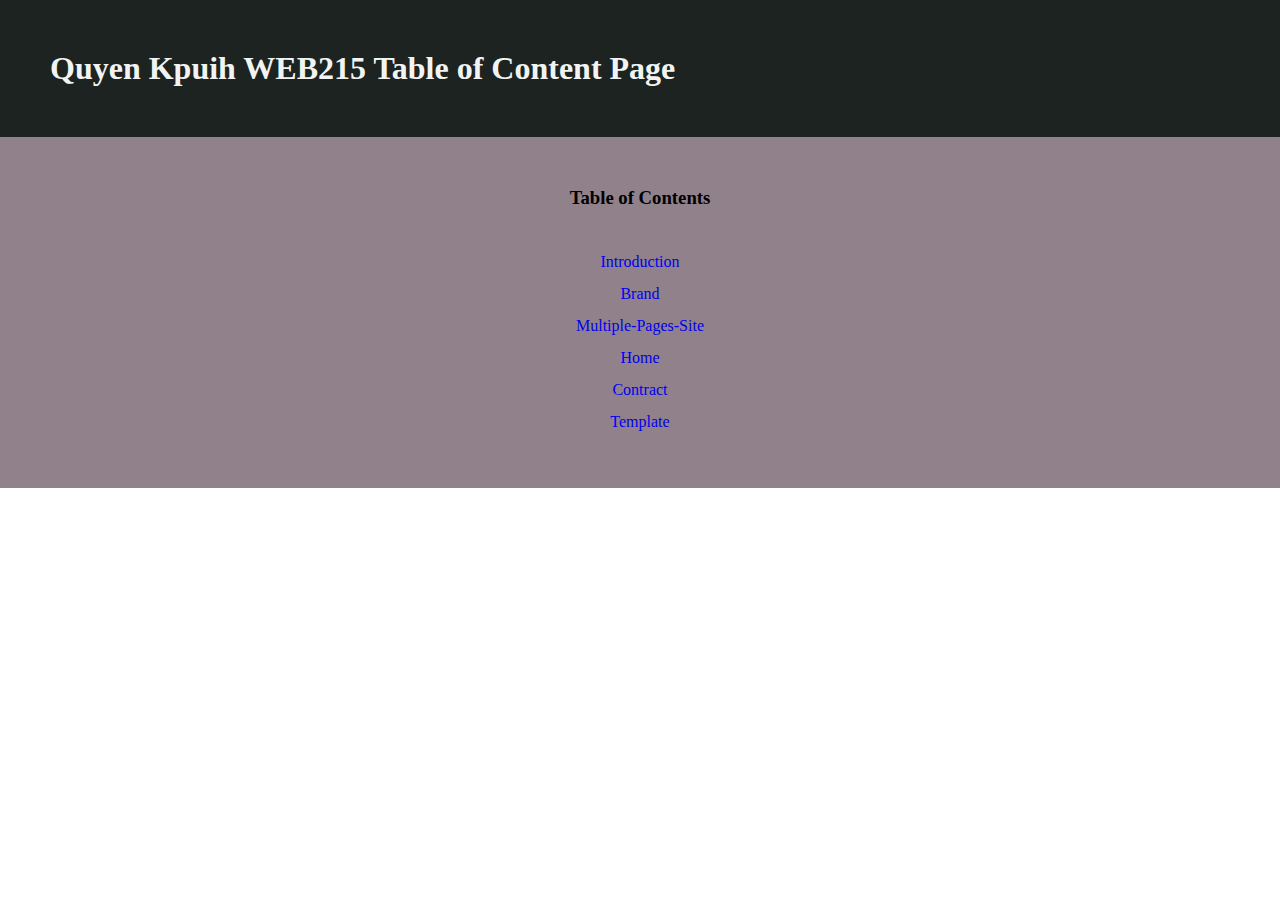
<file: index.html>
<!DOCTYPE html>
<html lang="en">
<head>
    <meta charset="UTF-8">
    <meta http-equiv="X-UA-Compatible" content="IE=edge">
    <meta name="viewport" content="width=device-width, initial-scale=1.0">
    <link rel="stylesheet" href="styles/default.css">
    <title>Table Of Content Page</title>
</head>
<body>
    <main>
    <h1>Quyen Kpuih WEB215 Table of Content Page</h1>
    <div id="toc-data"></div>
    </main>
    <script src="scripts/toc.js"></script>
</body>
</html>
</file>
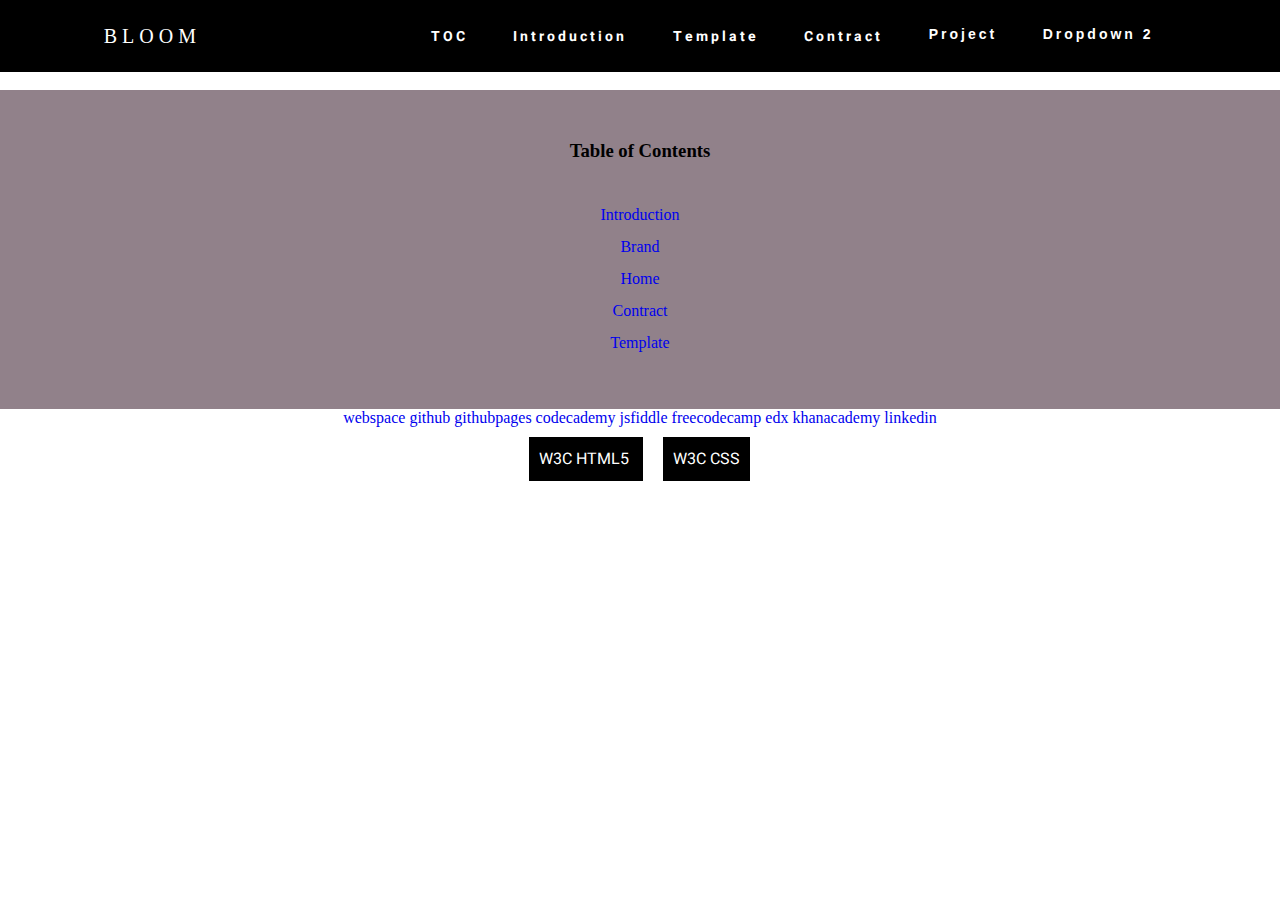
<file: dynamic_everything/index.html>
<!DOCTYPE html>
<html lang="en">
<head>
    <meta charset="UTF-8">
    <meta http-equiv="X-UA-Compatible" content="IE=edge">
    <meta name="viewport" content="width=device-width, initial-scale=1.0">
    <link rel="stylesheet" href="styles/default.css">
    <title>WEB215 Dynamic Everything</title>
</head>
<body>
    <div id="load-menu"></div></br><!--where menu.txt will load-->

    <div id="load-main-content"></div><!--where other contents .txt file will load-->

    <footer>
    <div id="load-footer"></div>
    </footer>

    <script src="scripts/loadpage.js"></script>
    <script src="scripts/default.js"></script>
</body>
</html>
</file>
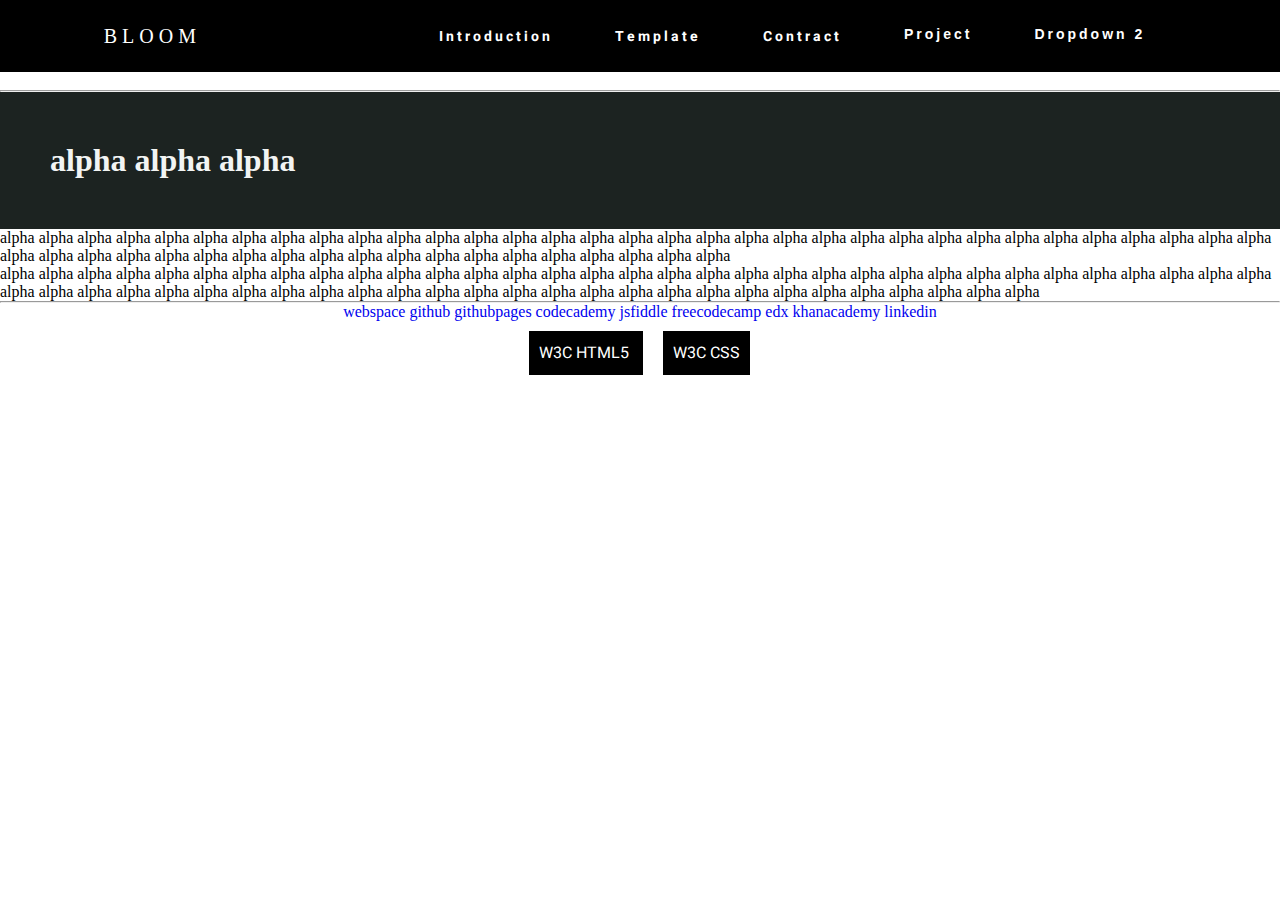
<file: superduper_dynamic/index.html>
<!DOCTYPE html>
<html lang="en">
<head>
    <meta charset="UTF-8">
    <meta http-equiv="X-UA-Compatible" content="IE=edge">
    <meta name="viewport" content="width=device-width, initial-scale=1.0">
    <link rel="stylesheet" href="styles/default.css">
    <title>Super Duper Dynamic Page</title>
</head>
<body>
    <div id="load-menu"></div></br><!--where menu.txt will load-->

    <div id="load-main-content"></div><!--where other contents .txt file will load-->

    <footer>
    <div id="load-footer"></div>
    </footer>

    <script src="scripts/loadpage.js"></script>
    <script src="scripts/default.js"></script>
</body>
</html>
</file>
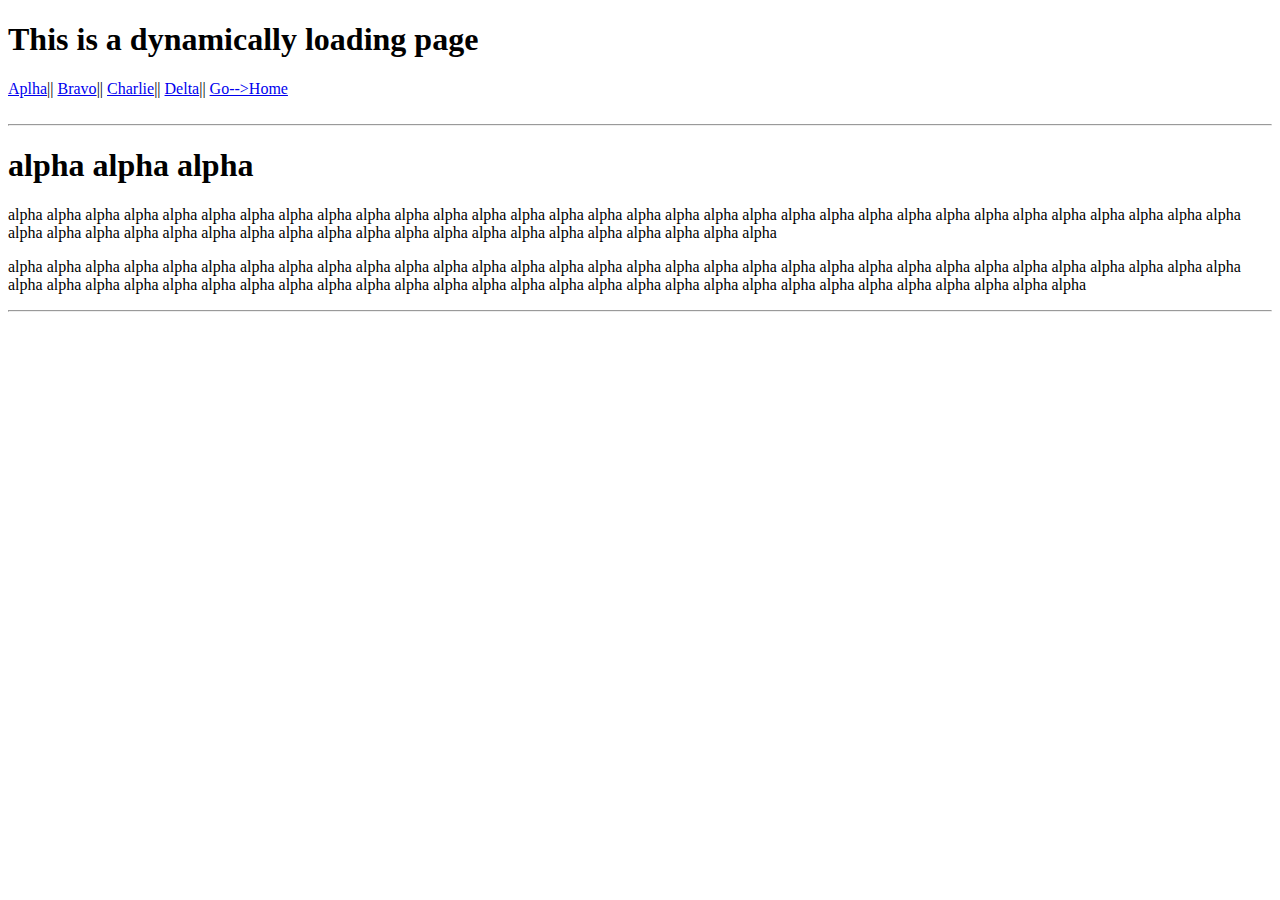
<file: multipage_sites/superduper_dynamic/index.html>
<!DOCTYPE html>
<html lang="en">
<head>
    <meta charset="UTF-8">
    <meta http-equiv="X-UA-Compatible" content="IE=edge">
    <meta name="viewport" content="width=device-width, initial-scale=1.0">
    <title>Super Duper Dynamic Page</title>
</head>
<body>
    <h1>This is a dynamically loading page</h1>



    <div id="load-menu"></div></br><!--where menu.txt will load-->

    <div id="load-main-content"></div><!--where other contents .txt file will load-->



    <script src="scripts/loadpage.js"></script>
</body>
</html>
</file>
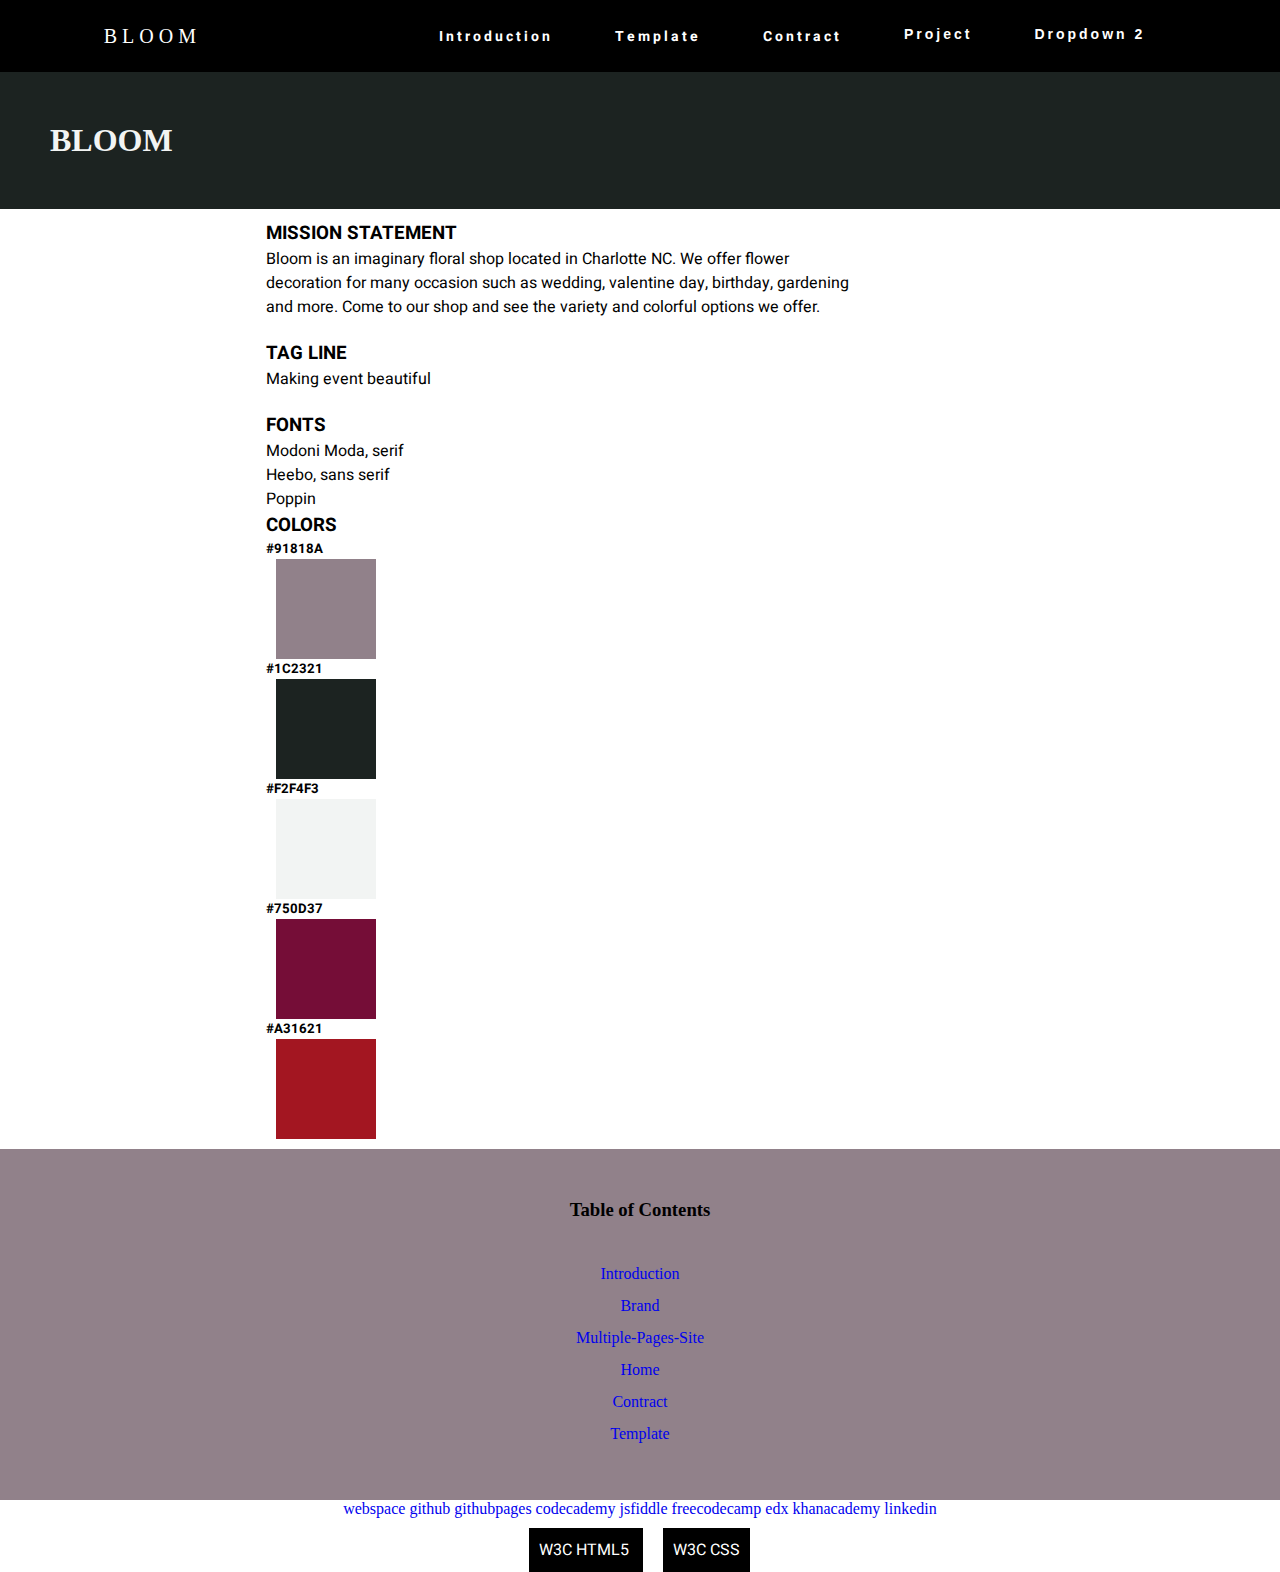
<file: brand.html>
<!DOCTYPE html>
<html lang="en">
<head>
    <meta charset="UTF-8">
    <meta name="viewport" content="width=device-width, initial-scale=1.0">
    <title>Quyen Kpuih Web215 Brand page</title>
    <link rel="stylesheet" href="styles/default.css">
    <link rel="stylesheet" href="styles/default.css">
</head>
<body>
    <div data-include="components/header.html"></div>
    <header>
        <h1>BLOOM</h1>
    </header>
    <main>
        <div class="brand-main">
            <h3>MISSION STATEMENT</h3>
            <p>Bloom is an imaginary floral shop located in Charlotte NC. We offer
                flower decoration for many occasion such as wedding, valentine day, 
                birthday, gardening and more. Come to our shop and see the variety and colorful
                options we offer. 
            </p>
            <h3>TAG LINE</h3>
            <p>Making event beautiful</p>
            <h3>FONTS</h3>
            <ul>
                <li>Modoni Moda, serif</li>
                <li>Heebo, sans serif</li>
                <li>Poppin</li>
            </ul>
            <h3>COLORS</h3>
                <h5>#91818A</h5>
                <div id="brand-colors1"></div>
                <h5>#1C2321</h5>
                <div id="brand-colors2"></div>
                <h5>#F2F4F3</h5>
                <div id="brand-colors3"></div>
                <h5>#750D37</h5>
                <div id="brand-colors4"></div>
                <h5>#A31621</h5>
                <div id="brand-colors5"></div>
        </div>
                <div id="toc-data"></div>
        
    </main>
    <footer>
    <div data-include="components/footer.html"></div>
    </footer>
    <script src="scripts/default.js"></script>
    <script src="scripts/toc.js"></script>
    <script src="scripts/htmlinclude.js"></script>
</body>
</html>
</file>
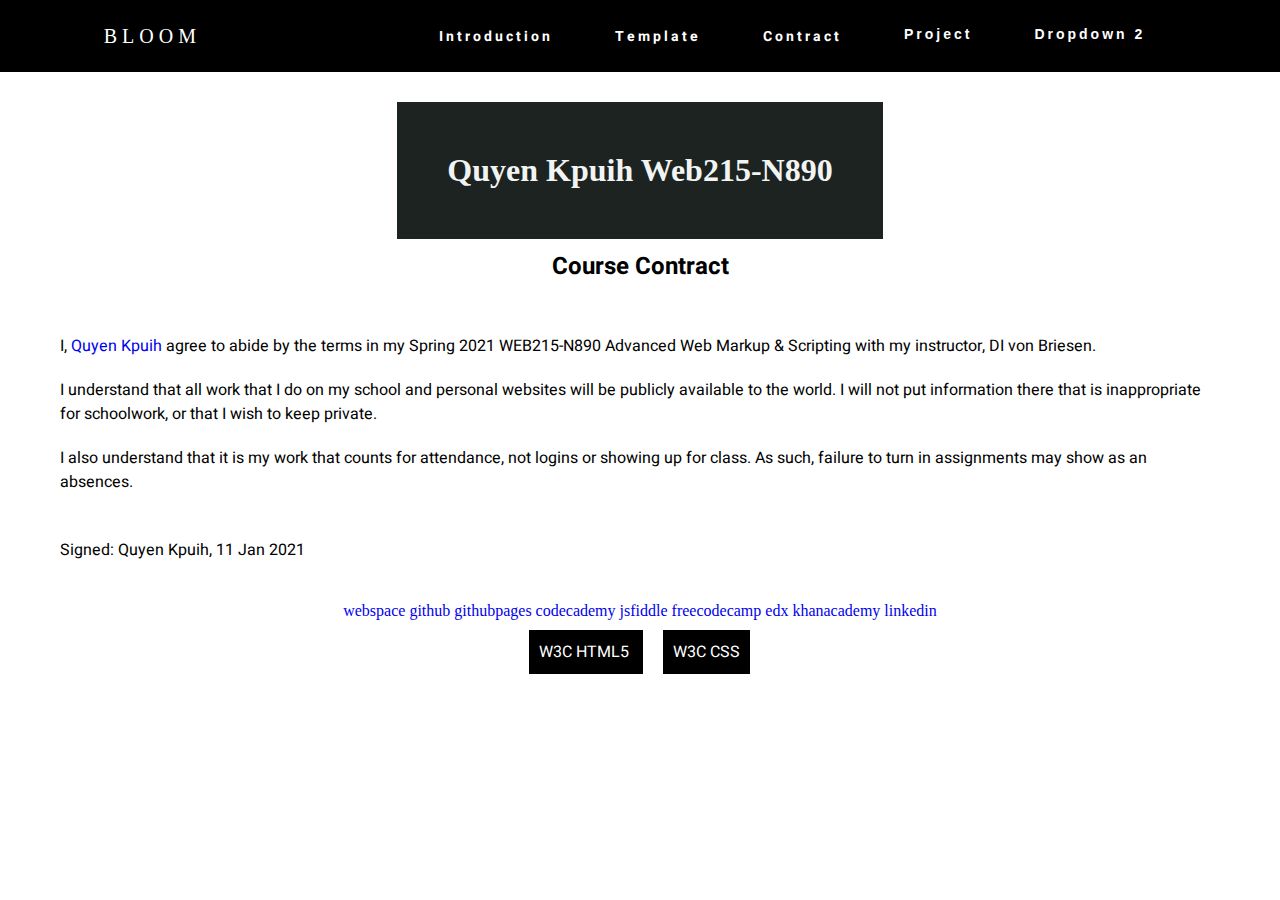
<file: contract.html>
<!DOCTYPE html>
<html lang="en">
<head>
    <meta charset="UTF-8">
    <meta name="viewport" content="width=device-width, initial-scale=1.0">
    <title>Quyen Kpuih WEB215 course contract</title>
    <link rel="stylesheet" href="styles/default.css">
</head>
<body>
    <div data-include="components/header.html"></div>
    <header>
        <div id="contract-header">
        <h1>Quyen Kpuih Web215-N890</h1>
        <h2>Course Contract</h2>
        </div>
    </header>
    <main>
        <div id="contract-paragraph">
        <p>I, <a href="https://students.cpcc.edu/~qkpuih00/web215/introduction.html">Quyen Kpuih</a> agree to abide by the 
            terms in my Spring 2021 WEB215-N890 Advanced 
            Web Markup & Scripting with my instructor, 
            DI von Briesen.</p>
        <p>I understand that all work that I do on my school and personal websites will be publicly available to the world. I will not put information there 
            that is inappropriate for schoolwork, or that I wish to keep private.</p>
        <p>I also understand that it is my work that counts for attendance, not logins or showing up for class. As such, 
            failure to turn in assignments may show as an absences.</p>
            
        </br>
        <p>Signed: Quyen Kpuih, 11 Jan 2021</p>
        </div>
    </main>
    <footer>
    <div data-include="components/footer.html"></div>
    </footer>
    <script src="scripts/htmlinclude.js"></script>
    <script src="scripts/default.js"></script>
</body>
</html>
</file>
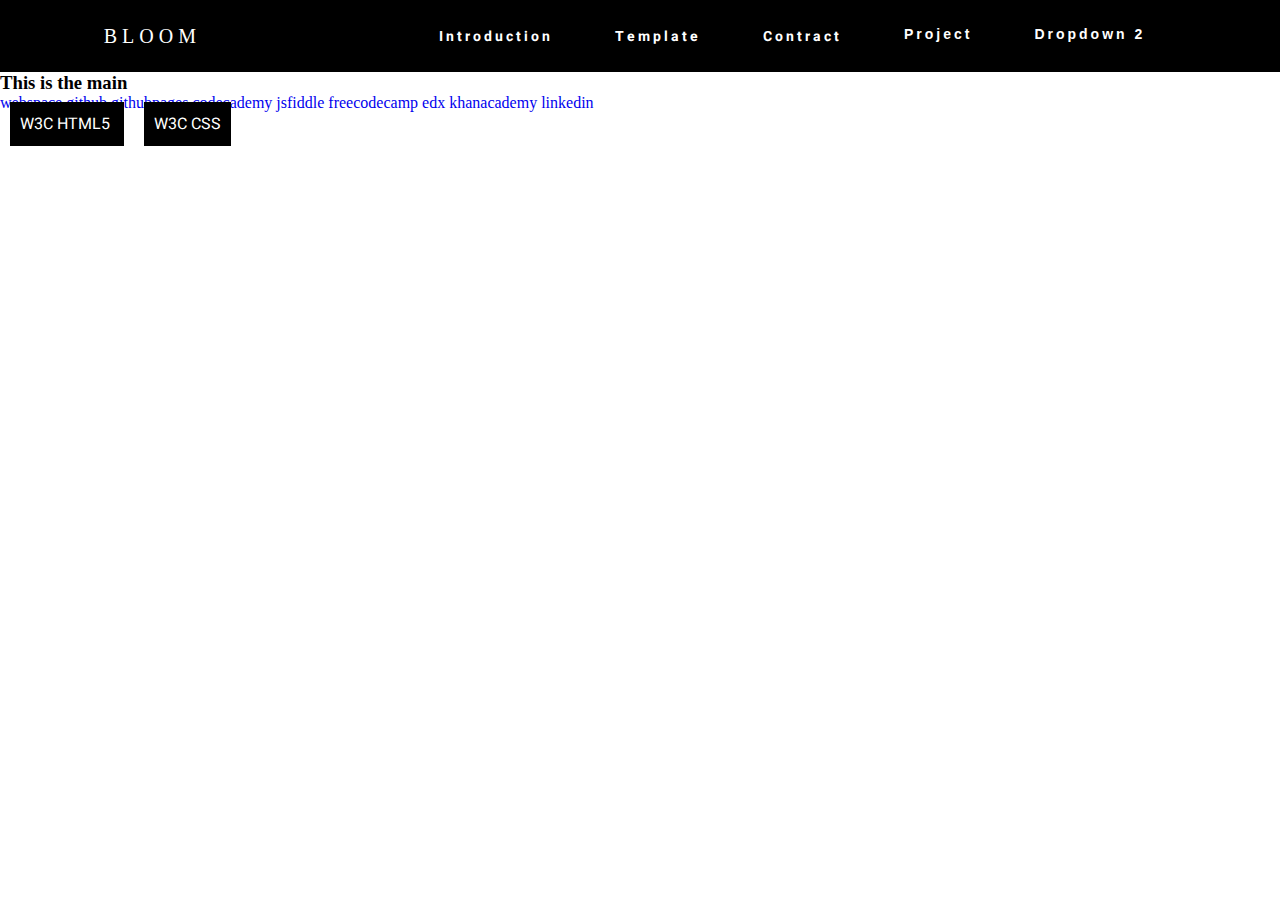
<file: home.html>
<!DOCTYPE html>
<html lang="en">
<head>
    <meta charset="UTF-8">
    <meta name="viewport" content="width=device-width, initial-scale=1.0">
    <title>Home page template</title>
    <link rel="stylesheet" href="styles/default.css">
</head>
<body>
    <div data-include="components/header.html"></div>
    <main>
        <h3>This is the main</h3>
    </main>
    <div data-include="components/footer.html"></div>
    <script src="scripts/htmlinclude.js"></script>
</body>
</html>
</file>
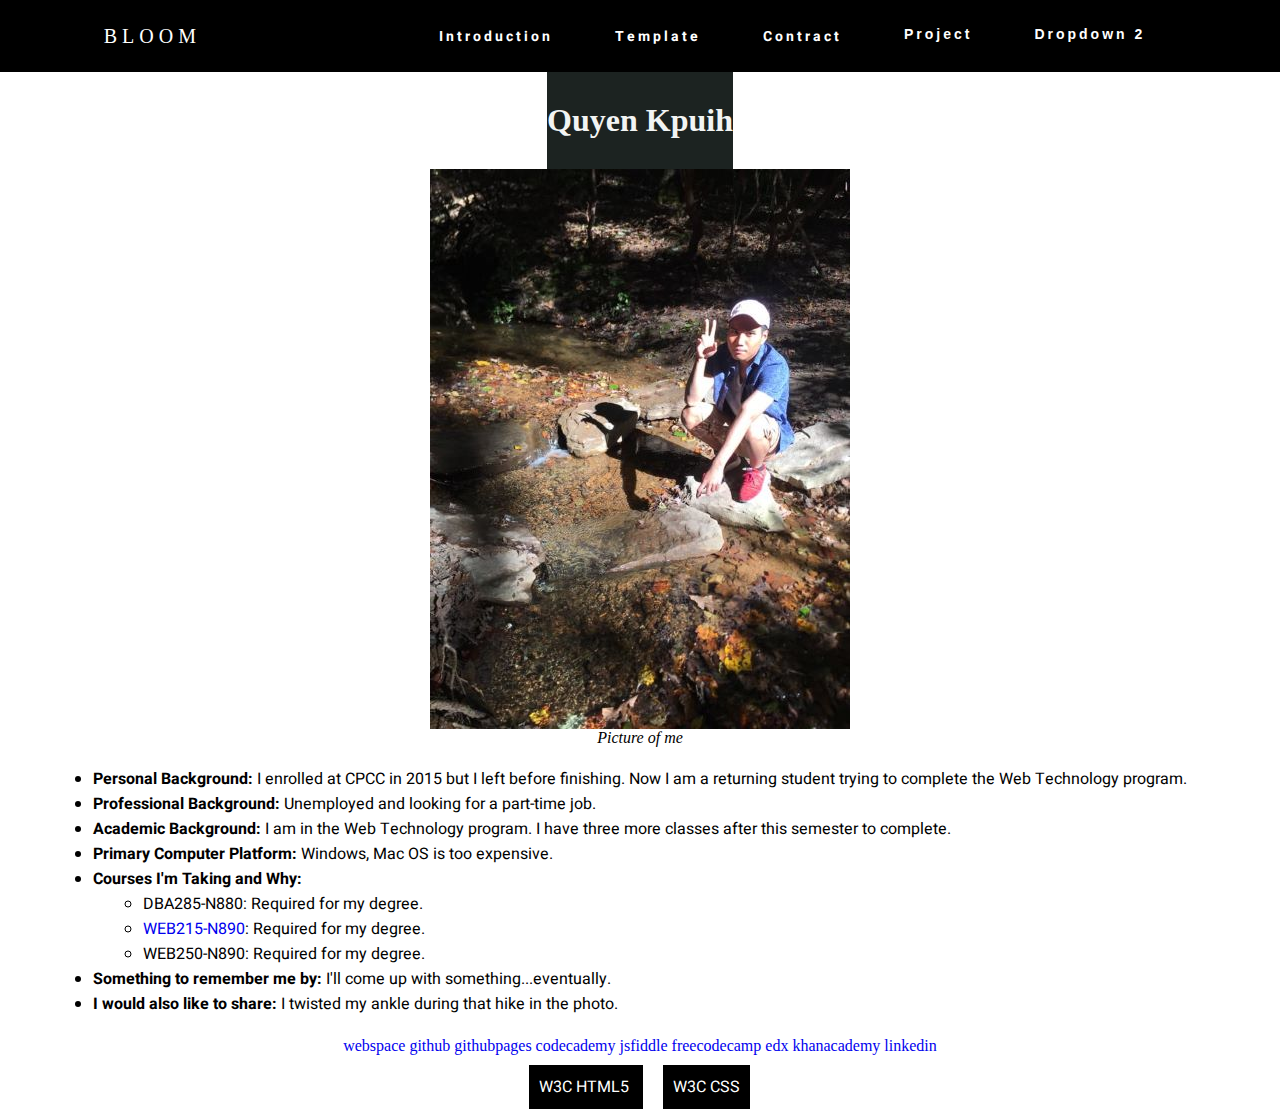
<file: introduction.html>
<!DOCTYPE html>
<html lang="en">
<head>
    <meta charset="UTF-8">
    <meta name="viewport" content="width=device-width, initial-scale=1.0">
    <title>Quyen Kpuih Web215 Introduction Page</title>
    <link rel="stylesheet" href="styles/default.css">
</head>
<body>
    <div data-include="components/header.html"></div>
    <header>
        <div id="introduction-header">
            <h1>Quyen Kpuih</h1>
            <img src="images/profile2.jpg" alt="my profile picture">
            <figure><figcaption><em>Picture of me</em></figcaption></figure>
        </div>
    </header>
    <main>
        <div id="introduction-main">
            <ul>
                <li><strong>Personal Background: </strong>I enrolled at CPCC in 2015 but I left before finishing. Now I am a returning student trying to complete the Web Technology program.</li>
                <li><strong>Professional Background: </strong>Unemployed and looking for a part-time job.</li>
                <li><strong>Academic Background: </strong>I am in the Web Technology program. I have three more classes after this semester to complete.</li>
                <li><strong>Primary Computer Platform: </strong>Windows, Mac OS is too expensive.</li>
                <li><strong>Courses I'm Taking and Why:</strong>
                <ul id="introduction-inner-list">
                    <li>DBA285-N880: Required for my degree.</li>
                    <li><a href="http://students.cpcc.edu/~qkpuih00/web215/contract.html">WEB215-N890</a>: Required for my degree.</li>
                    <li>WEB250-N890: Required for my degree.</li>
                </ul></li>
                <li><strong>Something to remember me by: </strong>I'll come up with something...eventually.</li>
                <li><strong>I would also like to share: </strong>I twisted my ankle during that hike in the photo.</li>
            </ul>
        </div>
    </main>
    <footer>
    <div data-include="components/footer.html"></div>
    </footer>
    <script src="scripts/htmlinclude.js"></script>
    <script src="scripts/default.js"></script>
</body>
</html>
</file>
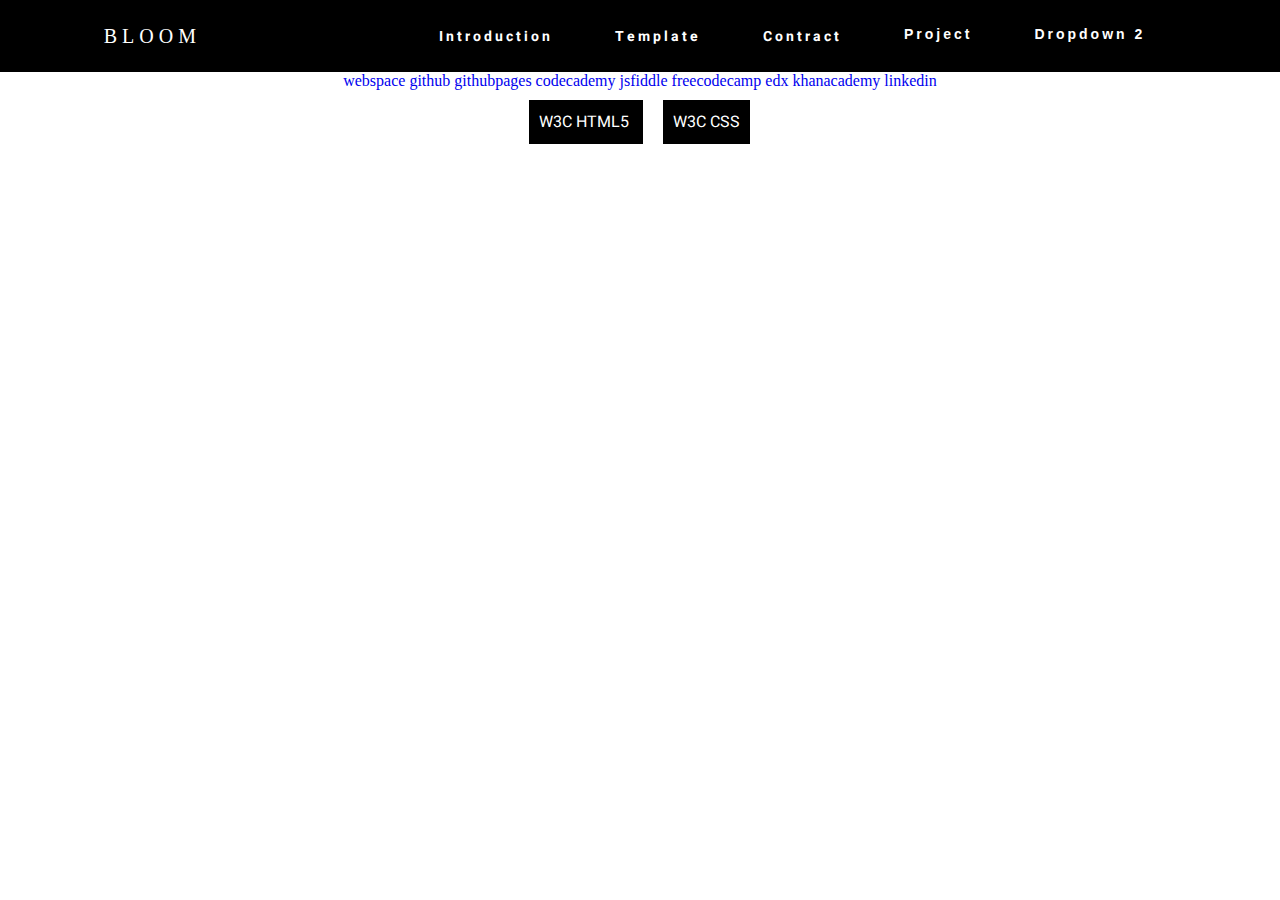
<file: template.html>
<!DOCTYPE html>
<html lang="en">
<head>
    <meta charset="UTF-8">
    <meta name="viewport" content="width=device-width, initial-scale=1.0">
    <title>Template page</title>
    <link rel="stylesheet" href="styles/default.css">
</head>
<body>
    <div data-include="components/header.html"></div>
    <footer>
    <div data-include="components/footer.html"></div>
    </footer>
    <script src="scripts/htmlinclude.js"></script>
    <script src="scripts/default.js"></script>
</body>
</html>
</file>
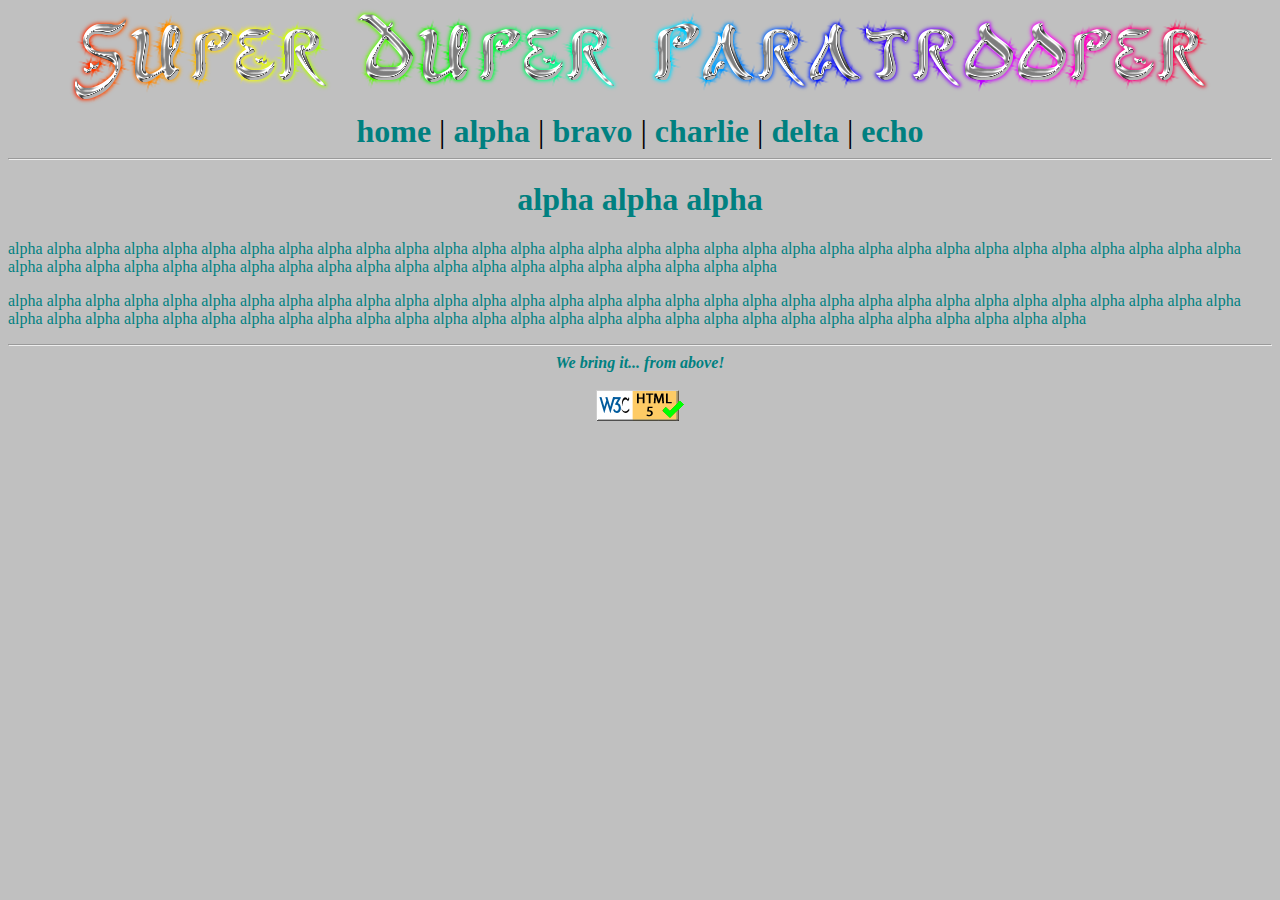
<file: multipage_sites/superduper_static/alpha.htm>
<!DOCTYPE html>
<html>
<head>
	<meta http-equiv="content-type" content="text/html;charset=UTF-8" />
	<title>super duper paratrooper page</title>
	<link rel = "stylesheet" type = "text/css" href = "styles.css" />
</head>
<body>


<header>
	<a href = "index.htm"  ><!-- this will always link the banner back to the home page -->
		<img class = "linkedimage" src = "images/sdp_banner.png" alt = "Super Duper Paratrooper" />
	</a>
	<br />
	
	<a href = "index.htm">home</a> | 
	<a href = "alpha.htm">alpha</a> | 
	<a href = "bravo.htm">bravo</a> | 
	<a href = "charlie.htm">charlie</a> | 
	<a href = "delta.htm">delta</a> | 
	<a href = "echo.htm">echo</a>
</header>

<hr />
<!-- dynamic content goes here -->

<h1>alpha alpha alpha</h1>

<p>
alpha alpha alpha alpha alpha alpha alpha alpha alpha alpha alpha alpha alpha alpha alpha alpha alpha alpha alpha alpha alpha alpha alpha alpha alpha alpha alpha alpha alpha alpha alpha alpha alpha alpha alpha alpha alpha alpha alpha alpha alpha alpha alpha alpha alpha alpha alpha alpha alpha alpha alpha alpha 
</p>
<p>
alpha alpha alpha alpha alpha alpha alpha alpha alpha alpha alpha alpha alpha alpha alpha alpha alpha alpha alpha alpha alpha alpha alpha alpha alpha alpha alpha alpha alpha alpha alpha alpha alpha alpha alpha alpha alpha alpha alpha alpha alpha alpha alpha alpha alpha alpha alpha alpha alpha alpha alpha alpha alpha alpha alpha alpha alpha alpha alpha alpha 
</p>


<hr />

<footer id = "tagline">
      		We bring it... from above!
	<br/><br/>
	<a href="http://validator.w3.org/check?uri=referer">
		<img src="images/valid_html5.gif"  alt="Valid HTML 5" 
			height="31" width="88" style="border:0px;" />

	</a>
</footer>

</body>
</html>
</file>
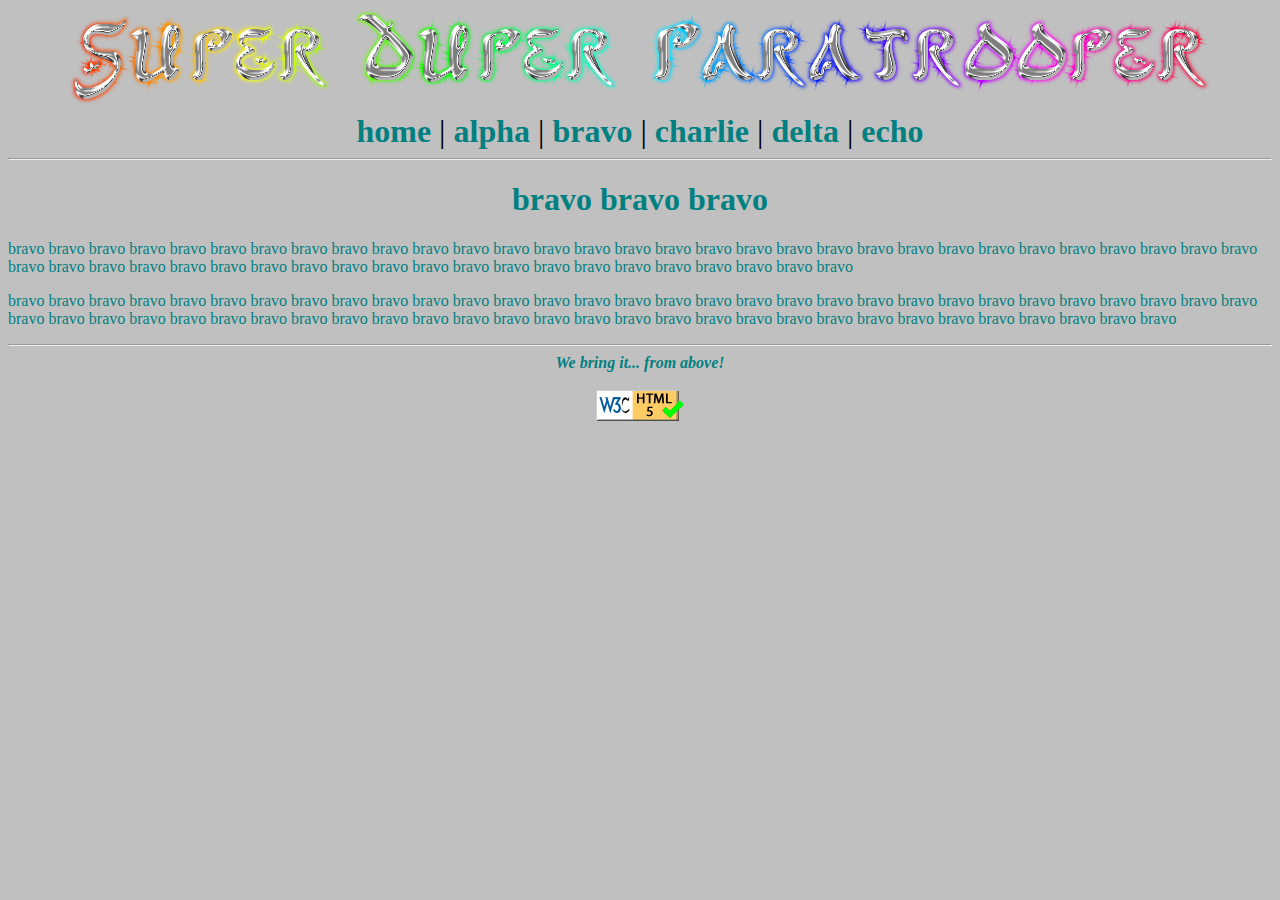
<file: multipage_sites/superduper_static/bravo.htm>
<!DOCTYPE html>
<html>
<head>
	<meta http-equiv="content-type" content="text/html;charset=UTF-8" />
	<title>super duper paratrooper page</title>
	<link rel = "stylesheet" type = "text/css" href = "styles.css" />
</head>
<body>


<header>
	<a href = "index.htm"  ><!-- this will always link the banner back to the home page -->
		<img class = "linkedimage" src = "images/sdp_banner.png" alt = "Super Duper Paratrooper" />
	</a>
	<br />
	
	<a href = "index.htm">home</a> | 
	<a href = "alpha.htm">alpha</a> | 
	<a href = "bravo.htm">bravo</a> | 
	<a href = "charlie.htm">charlie</a> | 
	<a href = "delta.htm">delta</a> | 
	<a href = "echo.htm">echo</a>
</header>

<hr />
<!-- dynamic content goes here -->

<h1>bravo bravo bravo</h1>

<p>
bravo bravo bravo bravo bravo bravo bravo bravo bravo bravo bravo bravo bravo bravo bravo bravo bravo bravo bravo bravo bravo bravo bravo bravo bravo bravo bravo bravo bravo bravo bravo bravo bravo bravo bravo bravo bravo bravo bravo bravo bravo bravo bravo bravo bravo bravo bravo bravo bravo bravo bravo bravo 
</p>
<p>
bravo bravo bravo bravo bravo bravo bravo bravo bravo bravo bravo bravo bravo bravo bravo bravo bravo bravo bravo bravo bravo bravo bravo bravo bravo bravo bravo bravo bravo bravo bravo bravo bravo bravo bravo bravo bravo bravo bravo bravo bravo bravo bravo bravo bravo bravo bravo bravo bravo bravo bravo bravo bravo bravo bravo bravo bravo bravo bravo bravo 
</p>


<hr />

<footer id = "tagline">
      		We bring it... from above!
	<br/><br/>
	<a href="http://validator.w3.org/check?uri=referer">
		<img src="images/valid_html5.gif"  alt="Valid HTML 5" 
			height="31" width="88" style="border:0px;" />

	</a>
</footer>

</body>
</html>
</file>
<file: styles/default.css>
@import url('https://fonts.googleapis.com/css2?family=Poppins:wght@100&display=swap');
@import url('https://fonts.googleapis.com/css2?family=Roboto+Condensed:wght@300&display=swap');
@import url('https://fonts.googleapis.com/css2?family=Bodoni+Moda&family=Heebo&display=swap');
/*color palette: 00000, 002e1f, 111c18, 636464, cbd4d1*/
* {
    margin: 0;
    padding: 0;
    box-sizing: border-box;
}

body {
    margin: 0;
    height: auto;
    background-color: #ffffff;
}

a {
    text-decoration: none;
}

/*TOC(table of contents page) begins*/
.TOC {
    display: flex;
    flex-direction: column;
    justify-content: center;
    align-items: center;
    text-align: center;
    padding: 50px;
    background-color: #91818A;
}

.TOC h3 {
    margin-bottom: 2em;
}

.TOC ul li {
    list-style: none;
    line-height: 2em;
}

.TOC a:hover {
    border-bottom: solid black;
}
/*TOC() ends*/

/*nav begin*/
nav {
    margin: auto;
    display: flex;
    overflow: hidden;
    justify-content: space-around;
    align-items: center;
    min-height: 8vh;
    font-family: 'Heebo', sans-serif;
    background-color: #000000;
}

.logo {
    color: #ffffff;
    font-family: 'Modoni Moda', serif;
    font-size: 20px;
    letter-spacing: 5px;
    text-transform: uppercase;
}

.nav-links {
    display: flex;
    justify-content: space-around;
    width: 60%;
}
/*dropdown menu begins*/
.nav-links a, .submenu-btn {
    padding: 14px;
    background-color: transparent;
    border: none;
    text-decoration: none;
    color: white;
    font-size: 14px;
    letter-spacing: 3px;
    font-weight: bold;
    border-radius: 1px;
}

.submenu {
    overflow: hidden;
}

.submenu-container {
    display: none;
    position: absolute;
    min-width: 160px;
    font-size: 14px;
    letter-spacing: 3px;
    background-color: gray;
}

.submenu-btn:hover, .nav-links a:hover {
    background-color: rgb(0, 128, 107);
}

.submenu:hover .submenu-container {
    display: block;
}

.submenu-container a {
    display: block;
}

.submenu-container a:hover {
    background-color: rgb(179, 179, 179);
}


/*set up burger menu toggle*/
.burger {
    display: none;
    cursor: pointer;
}

.burger div {
    width: 25px;
    height: 3px;
    margin: 5px;
    background-color: white;
}

h1 {
    padding: 50px;
    background-color: #1C2321;
    color: #F2F4F3;
    font-family: 'Modoni Moda', serif;
}

/*contract page begins*/
#contract-header {
    font-family: 'Modoni Moda', serif;
    padding: 30px;
    display: flex;
    flex-direction: column;
    justify-content: center;
    align-items: center;
}

#contract-header h2 {
    margin-top: 10px;
    font-family: 'Heebo', sans-serif;
}

#contract-paragraph {
    max-width: 1200px;
    padding: 20px;
    margin: auto;
    text-align: left;
    font-family: 'Heebo', sans-serif;
}

#contract-paragraph p {
    padding-bottom: 20px;
}

/*introduction page begins*/
#introduction-header {
    display: flex;
    flex-direction: column;
    justify-content: center;
    align-items: center;
    font-family: 'Modoni Moda', serif;
}

#introduction-header h1 {
    padding: 30px 0px;
}

#introduction-main {
    font-family: 'Heebo', sans-serif;
    padding: 20px;
    display: flex;
    flex-direction: column;
    justify-content: center;
    align-items: center;
}

#introduction-main li {
    line-height: 25px;
}

#introduction-inner-list {
    margin-left: 50px;
}

/*brand page begins*/
.brand-main {
    margin: auto;
    max-width: 60%;
    padding: 10px;
    font-family: 'Heebo', sans-serif;
}

.brand-main p{
    margin-bottom: 20px;
    max-width: 600px;
}

.brand-main ul li{
    list-style: none;
}

#brand-colors1 {
    max-width: 30px;
    padding: 50px;
    margin-left: 10px;
    background-color: #91818A;
}
#brand-colors2 {
    max-width: 30px;
    padding: 50px;
    margin-left: 10px;
    background-color: #1C2321;
}
#brand-colors3 {
    max-width: 30px;
    padding: 50px;
    margin-left: 10px;
    background-color: #F2F4F3;
}
#brand-colors4 {
    max-width: 30px;
    padding: 50px;
    margin-left: 10px;
    background-color: #750D37;
}
#brand-colors5 {
    max-width: 30px;
    padding: 50px;
    margin-left: 10px;
    background-color: #A31621;
}
/*brand page ends*/


/*footer begins*/
footer {
    margin: auto;
    display: flex;
    justify-content: center;
    align-items: center;
    text-align: center;
}

footer p {
    margin-top: 20px;
}

.button a {
    margin: 10px;
    padding: 10px;
    text-decoration: none;
    background-color: black;
    color: white;
    font-family: 'Heebo', sans-serif;
}

.button a:hover {
    background-color: white;
    color: black;
}


@media(max-width: 970px) {
    body {
       overflow-x: hidden;
    }

    /*Mobile nav begin*/
    .nav-links {
        position: absolute;
        height: 92vh;
        right: 0px;
        top: 8vh;
        background-color: #000000;
        width: 50%;
        display: flex;
        flex-direction: column;
        align-items: center;
        transform: translateX(100%);
        transition: transform 0.5s ease-in;    
    }

    .burger {
        display: block;
    }

    .nav-active {
        transform: translateX(0);
    }

    .active {
        background-color: rgb(0, 128, 107);
        color: white;
    }

    .submenu-container {
        position: relative;
    }

    .submenu a {
        display: block;
    }

}
</file>
<file: dynamic_everything/styles/default.css>
@import url('https://fonts.googleapis.com/css2?family=Poppins:wght@100&display=swap');
@import url('https://fonts.googleapis.com/css2?family=Roboto+Condensed:wght@300&display=swap');
@import url('https://fonts.googleapis.com/css2?family=Bodoni+Moda&family=Heebo&display=swap');
/*color palette: 00000, 002e1f, 111c18, 636464, cbd4d1*/
* {
    margin: 0;
    padding: 0;
    box-sizing: border-box;
}

body {
    margin: 0;
    height: auto;
    background-color: #ffffff;
}

a {
    text-decoration: none;
}

/*TOC(table of contents page) begins*/
.TOC {
    display: flex;
    flex-direction: column;
    justify-content: center;
    align-items: center;
    text-align: center;
    padding: 50px;
    background-color: #91818A;
}

.TOC h3 {
    margin-bottom: 2em;
}

.TOC ul li {
    list-style: none;
    line-height: 2em;
}

.TOC a:hover {
    border-bottom: solid black;
}
/*TOC() ends*/

/*nav begin*/
nav {
    margin: auto;
    display: flex;
    overflow: hidden;
    justify-content: space-around;
    align-items: center;
    min-height: 8vh;
    font-family: 'Heebo', sans-serif;
    background-color: #000000;
}

.logo {
    color: #ffffff;
    font-family: 'Modoni Moda', serif;
    font-size: 20px;
    letter-spacing: 5px;
    text-transform: uppercase;
}

.nav-links {
    display: flex;
    justify-content: space-around;
    width: 60%;
}
/*dropdown menu begins*/
.nav-links a, .submenu-btn {
    padding: 14px;
    background-color: transparent;
    border: none;
    text-decoration: none;
    color: white;
    font-size: 14px;
    letter-spacing: 3px;
    font-weight: bold;
    border-radius: 1px;
}

.submenu {
    overflow: hidden;
}

.submenu-container {
    display: none;
    position: absolute;
    min-width: 160px;
    font-size: 14px;
    letter-spacing: 3px;
    background-color: gray;
}

.submenu-btn:hover, .nav-links a:hover {
    background-color: rgb(0, 128, 107);
}

.submenu:hover .submenu-container {
    display: block;
}

.submenu-container a {
    display: block;
}

.submenu-container a:hover {
    background-color: rgb(179, 179, 179);
}


/*set up burger menu toggle*/
.burger {
    display: none;
    cursor: pointer;
}

.burger div {
    width: 25px;
    height: 3px;
    margin: 5px;
    background-color: white;
}

h1 {
    padding: 50px;
    background-color: #1C2321;
    color: #F2F4F3;
    font-family: 'Modoni Moda', serif;
}

/*contract page begins*/
#contract-header {
    font-family: 'Modoni Moda', serif;
    padding: 30px;
    display: flex;
    flex-direction: column;
    justify-content: center;
    align-items: center;
}

#contract-header h2 {
    margin-top: 10px;
    font-family: 'Heebo', sans-serif;
}

#contract-paragraph {
    max-width: 1200px;
    padding: 20px;
    margin: auto;
    text-align: left;
    font-family: 'Heebo', sans-serif;
}

#contract-paragraph p {
    padding-bottom: 20px;
}

/*introduction page begins*/
#introduction-header {
    display: flex;
    flex-direction: column;
    justify-content: center;
    align-items: center;
    font-family: 'Modoni Moda', serif;
}

#introduction-header h1 {
    padding: 30px 0px;
}

#introduction-main {
    font-family: 'Heebo', sans-serif;
    padding: 20px;
    display: flex;
    flex-direction: column;
    justify-content: center;
    align-items: center;
}

#introduction-main li {
    line-height: 25px;
}

#introduction-inner-list {
    margin-left: 50px;
}

/*brand page begins*/
.brand-main {
    margin: auto;
    max-width: 60%;
    padding: 10px;
    font-family: 'Heebo', sans-serif;
}

.brand-main p{
    margin-bottom: 20px;
    max-width: 600px;
}

.brand-main ul li{
    list-style: none;
}

#brand-colors1 {
    max-width: 30px;
    padding: 50px;
    margin-left: 10px;
    background-color: #91818A;
}
#brand-colors2 {
    max-width: 30px;
    padding: 50px;
    margin-left: 10px;
    background-color: #1C2321;
}
#brand-colors3 {
    max-width: 30px;
    padding: 50px;
    margin-left: 10px;
    background-color: #F2F4F3;
}
#brand-colors4 {
    max-width: 30px;
    padding: 50px;
    margin-left: 10px;
    background-color: #750D37;
}
#brand-colors5 {
    max-width: 30px;
    padding: 50px;
    margin-left: 10px;
    background-color: #A31621;
}
/*brand page ends*/


/*footer begins*/
footer {
    margin: auto;
    display: flex;
    justify-content: center;
    align-items: center;
    text-align: center;
}

footer p {
    margin-top: 20px;
}

.button a {
    margin: 10px;
    padding: 10px;
    text-decoration: none;
    background-color: black;
    color: white;
    font-family: 'Heebo', sans-serif;
}

.button a:hover {
    background-color: white;
    color: black;
}


@media(max-width: 970px) {
    body {
       overflow-x: hidden;
    }

    /*Mobile nav begin*/
    .nav-links {
        position: absolute;
        height: 92vh;
        right: 0px;
        top: 8vh;
        background-color: #000000;
        width: 50%;
        display: flex;
        flex-direction: column;
        align-items: center;
        transform: translateX(100%);
        transition: transform 0.5s ease-in;    
    }

    .burger {
        display: block;
    }

    .nav-active {
        transform: translateX(0);
    }

    .active {
        background-color: rgb(0, 128, 107);
        color: white;
    }

    .submenu-container {
        position: relative;
    }

    .submenu a {
        display: block;
    }

}
</file>
<file: superduper_dynamic/styles/default.css>
@import url('https://fonts.googleapis.com/css2?family=Poppins:wght@100&display=swap');
@import url('https://fonts.googleapis.com/css2?family=Roboto+Condensed:wght@300&display=swap');
@import url('https://fonts.googleapis.com/css2?family=Bodoni+Moda&family=Heebo&display=swap');
/*color palette: 00000, 002e1f, 111c18, 636464, cbd4d1*/
* {
    margin: 0;
    padding: 0;
    box-sizing: border-box;
}

body {
    margin: 0;
    height: auto;
    background-color: #ffffff;
}

a {
    text-decoration: none;
}

/*TOC(table of contents page) begins*/
.TOC {
    display: flex;
    flex-direction: column;
    justify-content: center;
    align-items: center;
    text-align: center;
    padding: 50px;
    background-color: #91818A;
}

.TOC h3 {
    margin-bottom: 2em;
}

.TOC ul li {
    list-style: none;
    line-height: 2em;
}

.TOC a:hover {
    border-bottom: solid black;
}
/*TOC() ends*/

/*nav begin*/
nav {
    margin: auto;
    display: flex;
    overflow: hidden;
    justify-content: space-around;
    align-items: center;
    min-height: 8vh;
    font-family: 'Heebo', sans-serif;
    background-color: #000000;
}

.logo {
    color: #ffffff;
    font-family: 'Modoni Moda', serif;
    font-size: 20px;
    letter-spacing: 5px;
    text-transform: uppercase;
}

.nav-links {
    display: flex;
    justify-content: space-around;
    width: 60%;
}
/*dropdown menu begins*/
.nav-links a, .submenu-btn {
    padding: 14px;
    background-color: transparent;
    border: none;
    text-decoration: none;
    color: white;
    font-size: 14px;
    letter-spacing: 3px;
    font-weight: bold;
    border-radius: 1px;
}

.submenu {
    overflow: hidden;
}

.submenu-container {
    display: none;
    position: absolute;
    min-width: 160px;
    font-size: 14px;
    letter-spacing: 3px;
    background-color: gray;
}

.submenu-btn:hover, .nav-links a:hover {
    background-color: rgb(0, 128, 107);
}

.submenu:hover .submenu-container {
    display: block;
}

.submenu-container a {
    display: block;
}

.submenu-container a:hover {
    background-color: rgb(179, 179, 179);
}


/*set up burger menu toggle*/
.burger {
    display: none;
    cursor: pointer;
}

.burger div {
    width: 25px;
    height: 3px;
    margin: 5px;
    background-color: white;
}

h1 {
    padding: 50px;
    background-color: #1C2321;
    color: #F2F4F3;
    font-family: 'Modoni Moda', serif;
}

/*contract page begins*/
#contract-header {
    font-family: 'Modoni Moda', serif;
    padding: 30px;
    display: flex;
    flex-direction: column;
    justify-content: center;
    align-items: center;
}

#contract-header h2 {
    margin-top: 10px;
    font-family: 'Heebo', sans-serif;
}

#contract-paragraph {
    max-width: 1200px;
    padding: 20px;
    margin: auto;
    text-align: left;
    font-family: 'Heebo', sans-serif;
}

#contract-paragraph p {
    padding-bottom: 20px;
}

/*introduction page begins*/
#introduction-header {
    display: flex;
    flex-direction: column;
    justify-content: center;
    align-items: center;
    font-family: 'Modoni Moda', serif;
}

#introduction-header h1 {
    padding: 30px 0px;
}

#introduction-main {
    font-family: 'Heebo', sans-serif;
    padding: 20px;
    display: flex;
    flex-direction: column;
    justify-content: center;
    align-items: center;
}

#introduction-main li {
    line-height: 25px;
}

#introduction-inner-list {
    margin-left: 50px;
}

/*brand page begins*/
.brand-main {
    margin: auto;
    max-width: 60%;
    padding: 10px;
    font-family: 'Heebo', sans-serif;
}

.brand-main p{
    margin-bottom: 20px;
    max-width: 600px;
}

.brand-main ul li{
    list-style: none;
}

#brand-colors1 {
    max-width: 30px;
    padding: 50px;
    margin-left: 10px;
    background-color: #91818A;
}
#brand-colors2 {
    max-width: 30px;
    padding: 50px;
    margin-left: 10px;
    background-color: #1C2321;
}
#brand-colors3 {
    max-width: 30px;
    padding: 50px;
    margin-left: 10px;
    background-color: #F2F4F3;
}
#brand-colors4 {
    max-width: 30px;
    padding: 50px;
    margin-left: 10px;
    background-color: #750D37;
}
#brand-colors5 {
    max-width: 30px;
    padding: 50px;
    margin-left: 10px;
    background-color: #A31621;
}
/*brand page ends*/


/*footer begins*/
footer {
    margin: auto;
    display: flex;
    justify-content: center;
    align-items: center;
    text-align: center;
}

footer p {
    margin-top: 20px;
}

.button a {
    margin: 10px;
    padding: 10px;
    text-decoration: none;
    background-color: black;
    color: white;
    font-family: 'Heebo', sans-serif;
}

.button a:hover {
    background-color: white;
    color: black;
}


@media(max-width: 970px) {
    body {
       overflow-x: hidden;
    }

    /*Mobile nav begin*/
    .nav-links {
        position: absolute;
        height: 92vh;
        right: 0px;
        top: 8vh;
        background-color: #000000;
        width: 50%;
        display: flex;
        flex-direction: column;
        align-items: center;
        transform: translateX(100%);
        transition: transform 0.5s ease-in;    
    }

    .burger {
        display: block;
    }

    .nav-active {
        transform: translateX(0);
    }

    .active {
        background-color: rgb(0, 128, 107);
        color: white;
    }

    .submenu-container {
        position: relative;
    }

    .submenu a {
        display: block;
    }

}
</file>
<file: multipage_sites/superduper_static/styles.css>
body
{
	color: teal;
	background-color: silver;
	font-family: tahoma;
}

h1
{
	text-align: center;
	font-family: Garamond;
}

header
{
	font-size: 200%;
	text-decoration: none;
	color: black;
}



a
{
	text-decoration: none;
	font-weight:bold;
	color: teal;
}

a:hover
{
	color: teal;
}

header, footer, .credits
{
  text-align: center;
}

img.one
{
    float: left;
    margin: 10px;
}

img.two
{
    float: right;
    margin: 10px;
}

.linkedimage
{
	border: 0px;
}

#tagline
{
	font-style:italic;
	font-weight:bold;
}
</file>
